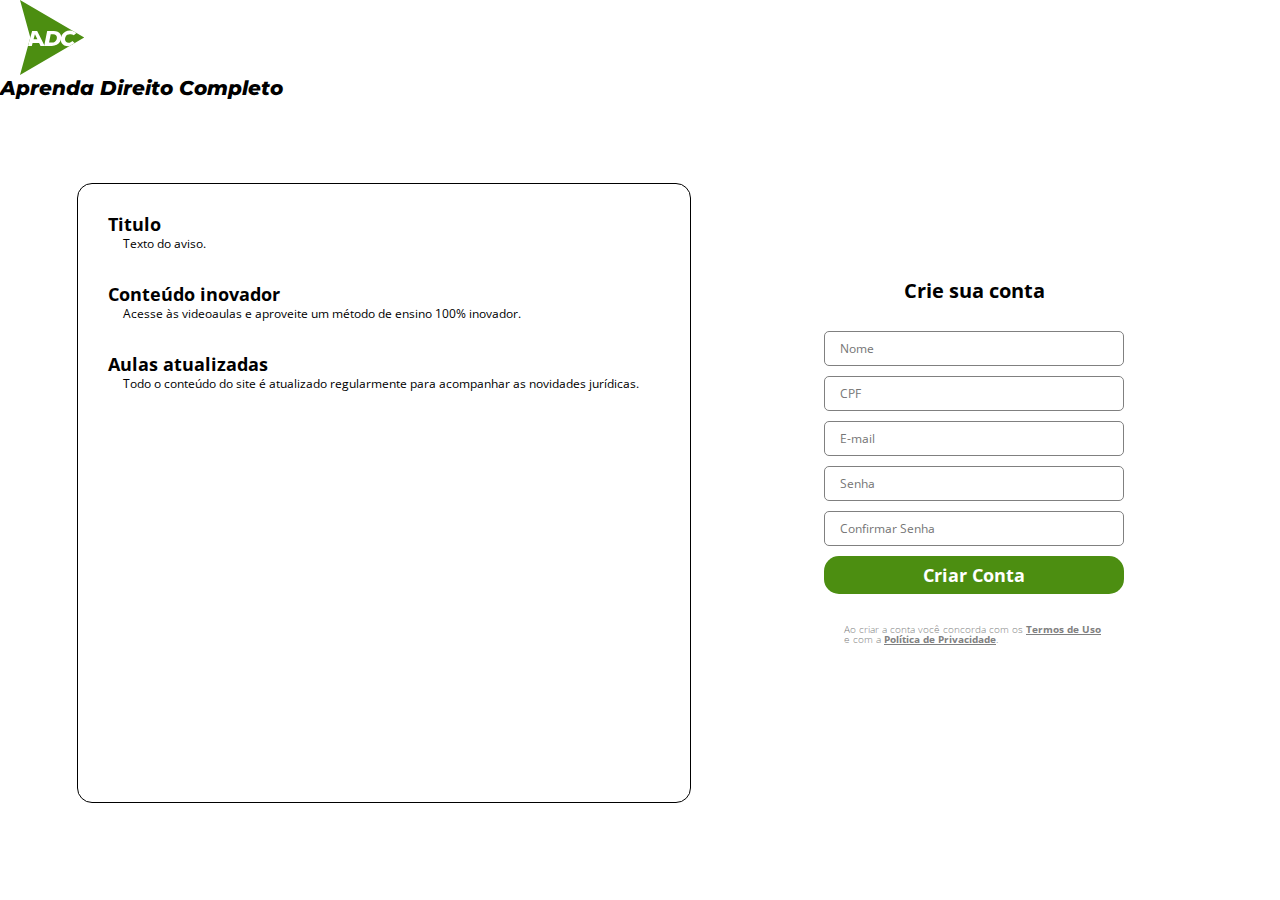
<file: html/cadastro.html>
<!DOCTYPE html>
<html>
    <html lang="pt-br">
    <head>
        <!-- META e VIEWPORT -->
        <meta charset="UTF-8">
        <meta http-equiv="X-UA-Compatible" content="IE=edge">
        <meta name="viewport" content="width=device-width, initial-scale=1.0">

        <!-- CSS -->
        <link rel="stylesheet" href="../styles/login.css">
        <link rel="stylesheet" href="../styles/global.css">
        <link rel="stylesheet" href="../styles/CSSReset_total.css">

        <!-- FONTES -->
        <link rel="preconnect" href="https://fonts.googleapis.com"> <!-- Verificar as fontes -->
        <link rel="preconnect" href="https://fonts.gstatic.com" crossorigin>
        <link href="https://fonts.googleapis.com/css2?family=Montserrat:ital,wght@0,400;1,800&family=Open+Sans:wght@300;400;700&display=swap" rel="stylesheet">
        <title>Aprenda Direito Completo | Login</title>
    </head>
    <body>
        <div id="home" class="content">
            <header>
                <a href="">
                    <img src="../images/logo.svg" alt="ADC Logo"/>
                    <p>Aprenda Direito Completo</p>
                </a>
            </header>

            <div id="container">
                <section class="box_avisos">
                    <div class="avisos">
                        <div class="aviso">
                            <p>Titulo</p>
                            <p>Texto do aviso.</p>
                        </div>

                        <div class="aviso">
                            <p>Conteúdo inovador</p>
                            <p>Acesse às videoaulas e aproveite um método de ensino 100% inovador.</p>
                        </div>

                        <div class="aviso">
                            <p>Aulas atualizadas</p>
                            <p>Todo o conteúdo do site é atualizado regularmente para acompanhar as novidades jurídicas.</p>
                        </div>
                    </div>
                </section>
            </div>

            <main>
                <div class="container">
                    <section>
                        <h2>Crie sua conta</h2>
                        <form action="*" method="">
                            <div class="campos">
                                <label class="sr-only" for="email">Nome</label>
                                <input type="text" name="nome" id="" placeholder="Nome"/>
                                <label class="sr-only" for="cpf">CPF</label>
                                <input type="text" name="cpf" id="" placeholder="CPF"/>
                                <label class="sr-only" for="email">E-mail</label>
                                <input type="text" name="email" id="" placeholder="E-mail"/>
                                <label class="sr-only" for="senha">Senha</label>
                                <input type="password" name="senha" id="" placeholder="Senha"/>
                                <label class="sr-only" for="senha">Confirmar Senha</label>
                                <input type="password" name="confirmar_senha" id="" placeholder="Confirmar Senha"/>
                            </div>
                            <button class="button2">
                                Criar Conta
                            </button>
                        </form>
                    </section>
                    
                    <p class="termos">Ao criar a conta você concorda com os 
                        <a href="*">Termos de Uso</a> 
                        e com a 
                        <a href="*">Política de Privacidade</a>.
                    </p>

                </div>
                    
            </main>
        </div>
    </body>
</html>
</file>
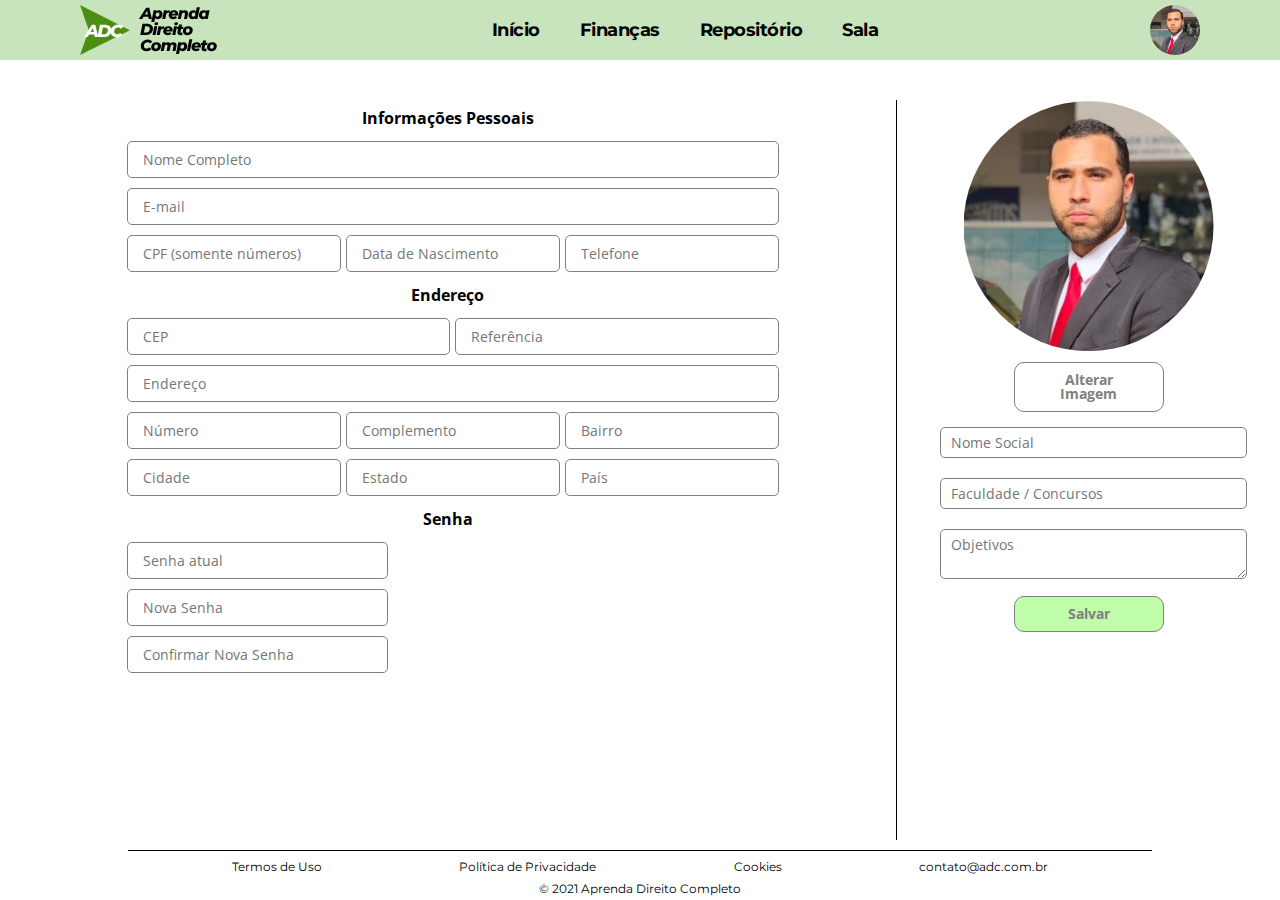
<file: html/dados-pessoais.html>
<!DOCTYPE html>
<html>
    <html lang="pt-br">
    <head>
        <!-- META e VIEWPORT -->
        <meta charset="UTF-8">
        <meta http-equiv="X-UA-Compatible" content="IE=edge">
        <meta name="viewport" content="width=device-width, initial-scale=1.0">

        <!-- CSS -->
        <link rel="stylesheet" href="../styles/dados-pessoais.css">
        <link rel="stylesheet" href="../styles/global.css">
        <link rel="stylesheet" href="../styles/CSSReset_total.css">

        <!-- FONTES -->
        <link rel="preconnect" href="https://fonts.googleapis.com"> <!-- Verificar as fontes -->
        <link rel="preconnect" href="https://fonts.gstatic.com" crossorigin>
        <link href="https://fonts.googleapis.com/css2?family=Montserrat:ital,wght@0,400,700;1,800&family=Open+Sans:wght@300;400;700&display=swap" rel="stylesheet">
        <title>ADC | Informações Pessoais</title>
    </head>

    <!-- CABEÇALHO -->
    <body>
        <div id="home" class="content">
            <header class="cabecalho">
                <div>
                    <a href="">
                        <img src="../images/logo-compacto.svg" alt="ADC">
                    </a>
                </div>
                
                <div class="menu_superior">
                    <a href="">Início</a>
                    <a href="">Finanças</a>
                    <a href="">Repositório</a>
                    <a href="">Sala</a>
                </div>

                <div class="foto_cabecalho">
                    <a href="">
                        <img src="../images/foto_perfil.png" alt="Imagem Usuário">
                    </a>
                </div>
            </header>

            <!-- CONTEÚDO -->
            
            <main>
                <div class="conteudo">
                    <div class="informacoes_pessoais">
                        <p>Informações Pessoais</p>
                        <label class="sr-only" for="Nome Completo">Nome Completo</label>
                        <input type="text" name="nome_completo" placeholder="Nome Completo"/>
                        <label class="sr-only" for="E-mail">E-mail</label>
                        <input type="email" name="email" id="" placeholder="E-mail"/>
                        <div class="box_pessoais">
                            <label class="sr-only" for="cpf">CPF (somente números)</label>
                            <input type="number" name="cpf" id="" placeholder="CPF (somente números)"/>
                            <label class="sr-only" for="data_nascimento">Data de Nascimento</label>
                            <input type="text" name="data_nascimento" id="" placeholder="Data de Nascimento"/>
                            <label class="sr-only" for="telefone">Telefone</label>
                            <input type="tel" name="telefone" id="" placeholder="Telefone"/>
                        </div>
                        
                        <div class="endereco">
                            <p>Endereço</p>
                            <div class="box_endereco">
                                <label class="sr-only" for="cep">CEP</label>
                                <input type="text" name="cep" placeholder="CEP"/>
                                <label class="sr-only" for="referência">Referência</label>
                                <input type="text" name="referencia" placeholder="Referência"/>
                            </div>
                            <div class="box_endereco">
                                <label class="sr-only" for="endereco">Endereço</label>
                                <input type="text" name="endereco" placeholder="Endereço"/>
                            </div>

                            <div class="box_endereco">
                                <label class="sr-only" for="numero_casa">Número</label>
                                <input type="number" name="numero_casa" id="" placeholder="Número"/>
                                <label class="sr-only" for="complemento">Complemento</label>
                                <input type="text" name="complemento" placeholder="Complemento"/>
                                <label class="sr-only" for="bairro">Bairro</label>
                                <input type="text" name="bairro" placeholder="Bairro"/>
                            </div>

                            <div class="box_endereco">
                                <label class="sr-only" for="cidade">Cidade</label>
                                <input type="text" name="cidade" placeholder="Cidade"/>
                                <label class="sr-only" for="estado">Estado</label>
                                <input type="text" name="estado" id="" placeholder="Estado"/>
                                <label class="sr-only" for="pais">País</label>
                                <input type="text" name="pais" placeholder="País"/>
                            </div>
                        </div>
                        
                        <div class="senha">
                            <p>Senha</p>
                            <label class="sr-only" for="senha_atual">Senha Anterior</label>
                            <input type="text" name="senha_atual" placeholder="Senha atual"/>
                            <label class="sr-only" for="nova_senha">Nova Senha</label>
                            <input type="text" name="nova_senha" placeholder="Nova Senha"/>
                            <label class="sr-only" for="confirmar_nova_senha">Confirmar Nova Senha</label>
                            <input type="text" name="confirmar_nova_senha" placeholder="Confirmar Nova Senha">
                        </div>
                    </div>

                </div>
            </main>

            <!-- PERFIL -->
            <div class="perfil"  id="perfil">
                <div class="alinhamento">
                    <img src="../images/foto_perfil.png" alt="Foto Perfil" class="foto_perfil">
                    <div class="container">
                        <div class="form">
                            <button class="outlined">
                                Alterar Imagem
                            </button>
                        </div>
                        <form action="*" method="">
                            <label class="sr-only" for="nome_social">Nome Social</label>
                            <input type="text" name="nome_social" id="" placeholder="Nome Social"/>
                            <label class="sr-only" for="faculdade">Faculdade</label>
                            <input type="text" name="faculdade" id="" placeholder="Faculdade / Concursos"/>
                            <label class="sr-only" for="objetivos">Objetivos</label>
                            <textarea name="objetivo" id="" cols="50" rows="2" placeholder="Objetivos"></textarea>   
                            
                            <button class="outlined">
                                Salvar
                            </button>
                        </form>

                    </div>
                </div>
            </div>

            <!-- RODAPÉ -->

            <footer class="rodape">
                <div class="menu_rodape">
                    <a href="">Termos de Uso</a>
                    <a href="">Política de Privacidade</a>
                    <a href="">Cookies</a>
                    <a href="">contato@adc.com.br</a>
                </div>
                <div class="copyright">
                    © 2021 Aprenda Direito Completo
                </div>
            </footer>
        </div>
    </body>
</html>
</file>
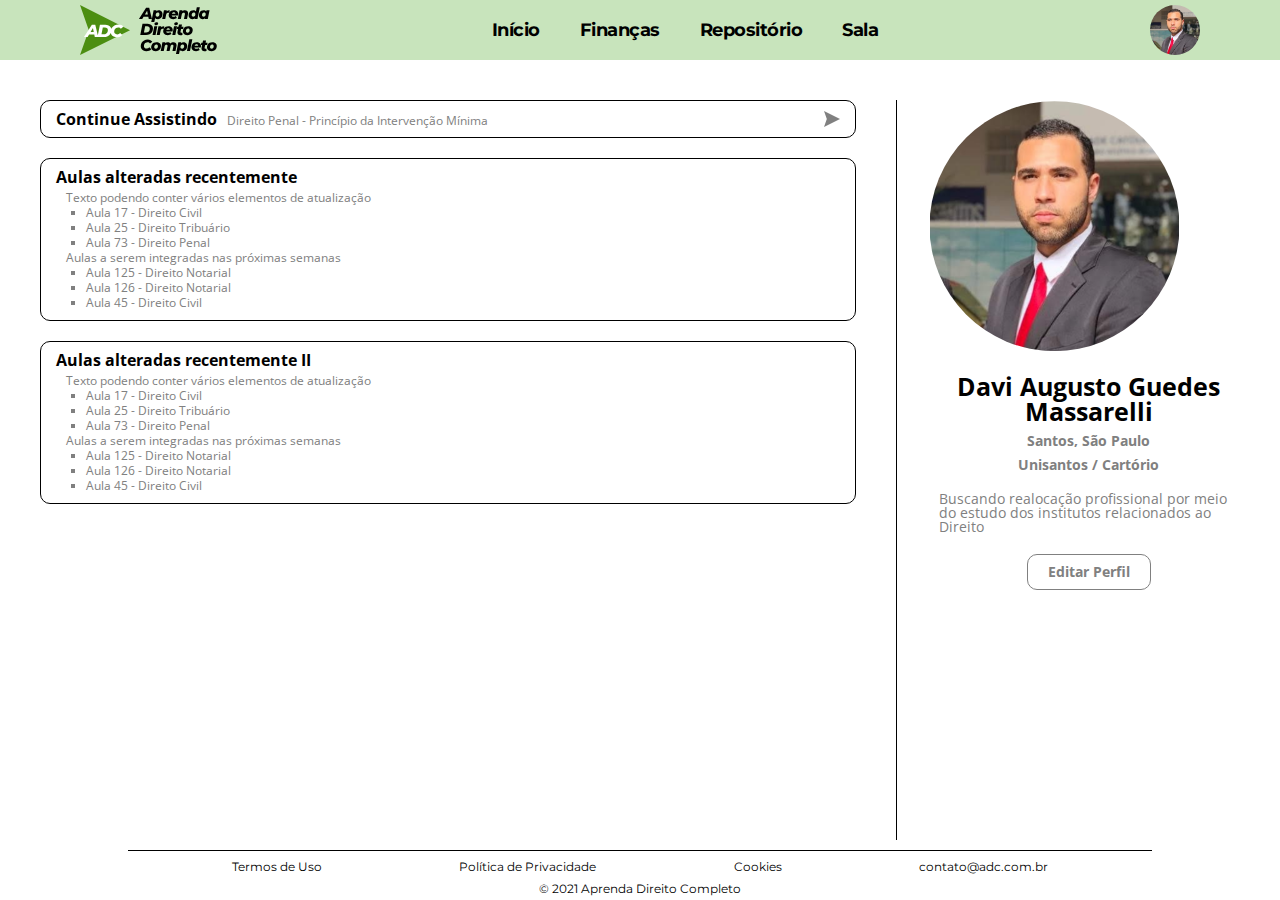
<file: html/home.html>
<!DOCTYPE html>
<html>
    <html lang="pt-br">
    <head>
        <!-- META e VIEWPORT -->
        <meta charset="UTF-8">
        <meta http-equiv="X-UA-Compatible" content="IE=edge">
        <meta name="viewport" content="width=device-width, initial-scale=1.0">

        <!-- CSS -->
        <link rel="stylesheet" href="../styles/home.css">
        <link rel="stylesheet" href="../styles/global.css">
        <link rel="stylesheet" href="../styles/CSSReset_total.css">

        <!-- FONTES -->
        <link rel="preconnect" href="https://fonts.googleapis.com"> <!-- Verificar as fontes -->
        <link rel="preconnect" href="https://fonts.gstatic.com" crossorigin>
        <link href="https://fonts.googleapis.com/css2?family=Montserrat:ital,wght@0,400,700;1,800&family=Open+Sans:wght@300;400;700&display=swap" rel="stylesheet">
        <title>ADC | Home</title>
    </head>

    <!-- CABEÇALHO -->
    <body>
        <div id="home" class="content">
            <header class="cabecalho">
                <div>
                    <a href="">
                        <img src="../images/logo-compacto.svg" alt="ADC">
                    </a>
                </div>
                
                <div class="menu_superior">
                    <a href="">Início</a>
                    <a href="">Finanças</a>
                    <a href="">Repositório</a>
                    <a href="">Sala</a>
                </div>

                <div class="foto_cabecalho">
                    <a href="">
                        <img src="../images/foto_perfil.png" alt="Imagem Usuário">
                    </a>
                </div>
            </header>

            <!-- CONTEÚDO -->
            
            <main>
                <div class="conteudo">
                    <a href="">
                        <div class="box_continue_assistindo">
                            <div class="continue_assistindo">
                                <p>Continue Assistindo</p>
                                <p>Direito Penal - Princípio da Intervenção Mínima</p>
                            </div>
                            <img src="../images/seta_cinza.svg" alt="Seta" class="seta_assistindo">
                        </div>  
                    </a>

                    <div class="box_conteudo">
                        <p>Aulas alteradas recentemente</p>
                        <div class="conteudo_info">
                            <p>
                                Texto podendo conter vários elementos de atualização
                                <ul>
                                    <li>Aula 17 - Direito Civil</li>
                                    <li>Aula 25 - Direito Tribuário</li>
                                    <li>Aula 73 - Direito Penal</li>                                
                                </ul>
                                Aulas a serem integradas nas próximas semanas
                                <ul>
                                    <li>Aula 125 - Direito Notarial</li>
                                    <li>Aula 126 - Direito Notarial</li>
                                    <li>Aula 45 - Direito Civil</li>
                                </ul>
                            </p>
                        </div>
                    </div>

                    <div class="box_conteudo">
                        <p>Aulas alteradas recentemente II</p>
                        <div class="conteudo_info">
                            <p>
                                Texto podendo conter vários elementos de atualização
                                <ul>
                                    <li>Aula 17 - Direito Civil</li>
                                    <li>Aula 25 - Direito Tribuário</li>
                                    <li>Aula 73 - Direito Penal</li>                                
                                </ul>
                                Aulas a serem integradas nas próximas semanas
                                <ul>
                                    <li>Aula 125 - Direito Notarial</li>
                                    <li>Aula 126 - Direito Notarial</li>
                                    <li>Aula 45 - Direito Civil</li>
                                </ul>
                            </p>
                        </div>
                    </div>

                </div>
            </main>

            <!-- PERFIL -->
            <div class="perfil">
                <div class="alinhamento">
                    <img src="../images/foto_perfil.png" alt="Foto Perfil" class="foto_perfil">
                    <div class="perfil_info">
                        <p>Davi Augusto Guedes Massarelli</p>
                        <p>Santos, São Paulo</p>
                        <p>Unisantos / Cartório</p>
                        <p>Buscando realocação profissional por meio do estudo dos institutos relacionados ao Direito</p>
                        <a href="" class="outlined">Editar Perfil</a>
                    </div>
                </div>
            </div>

            <!-- RODAPÉ -->

            <footer class="rodape">
                <div class="menu_rodape">
                    <a href="">Termos de Uso</a>
                    <a href="">Política de Privacidade</a>
                    <a href="">Cookies</a>
                    <a href="">contato@adc.com.br</a>
                </div>
                <div class="copyright">
                    © 2021 Aprenda Direito Completo
                </div>
            </footer>
        </div>
    </body>
</html>
</file>
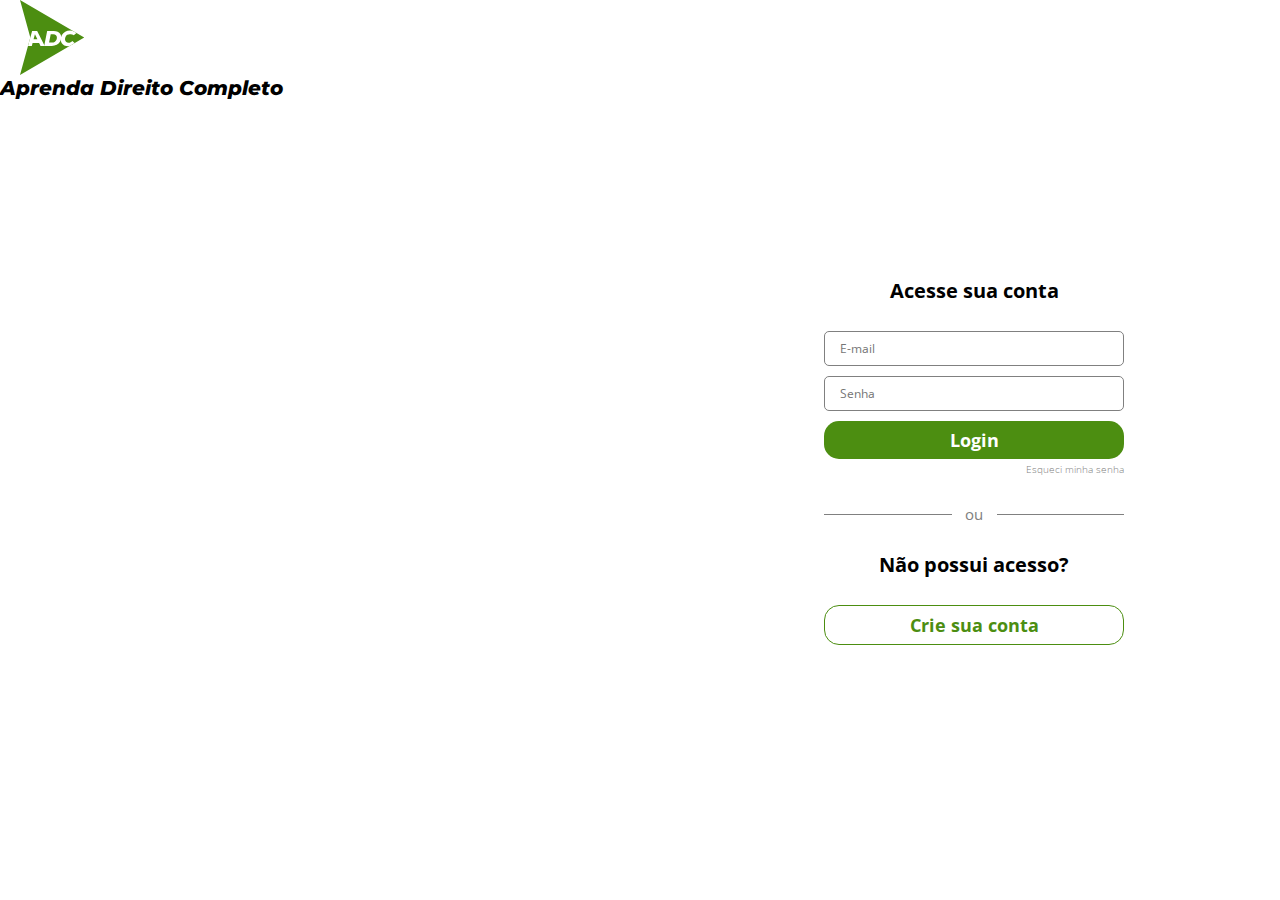
<file: html/login.html>
<!DOCTYPE html>
<html>
    <html lang="pt-br">
    <head>
        <!-- META e VIEWPORT -->
        <meta charset="UTF-8">
        <meta http-equiv="X-UA-Compatible" content="IE=edge">
        <meta name="viewport" content="width=device-width, initial-scale=1.0">

        <!-- CSS -->
        <link rel="stylesheet" href="../styles/login.css">
        <link rel="stylesheet" href="../styles/global.css">
        <link rel="stylesheet" href="../styles/CSSReset_total.css">

        <!-- FONTES -->
        <link rel="preconnect" href="https://fonts.googleapis.com"> <!-- Verificar as fontes -->
        <link rel="preconnect" href="https://fonts.gstatic.com" crossorigin>
        <link href="https://fonts.googleapis.com/css2?family=Montserrat:ital,wght@0,400;1,800&family=Open+Sans:wght@300;400;700&display=swap" rel="stylesheet">
        <title>Aprenda Direito Completo | Login</title>
    </head>
    <body>
        <div id="home" class="content">
            <header>
                <a href="">
                    <img src="../images/logo.svg" alt="ADC Logo"/>
                    <p>Aprenda Direito Completo</p>
                </a>
            </header>

            <div id="bg">
                
            </div>

            <main>
                <div class="container">
                    <section>
                        <h2>Acesse sua conta</h2>
                        <form action="*" method="">
                            <div class="campos">
                                <label class="sr-only" for="email">E-mail</label>
                                <input type="text" name="email" id="" placeholder="E-mail"/>
                                <label class="sr-only" for="senha">Senha</label>
                                <input type="password" name="senha" id="" placeholder="Senha"/>
                            </div>
                            <button class="button2">
                                Login
                            </button>
                        </form>
                        <a href="*" class="entrelinha">
                            Esqueci minha senha
                        </a>
                    </section>

                    <div class="separator">
                        <div></div>
                        <div>ou</div>
                        <div></div>
                    </div>

                    <section>                        
                        <h2>Não possui acesso?</h2>
                        <a href="*" class="outlined">
                            Crie sua conta
                        </a>
                    </section>
                    
                </div>
                    
            </main>
        </div>
    </body>
</html>
</file>
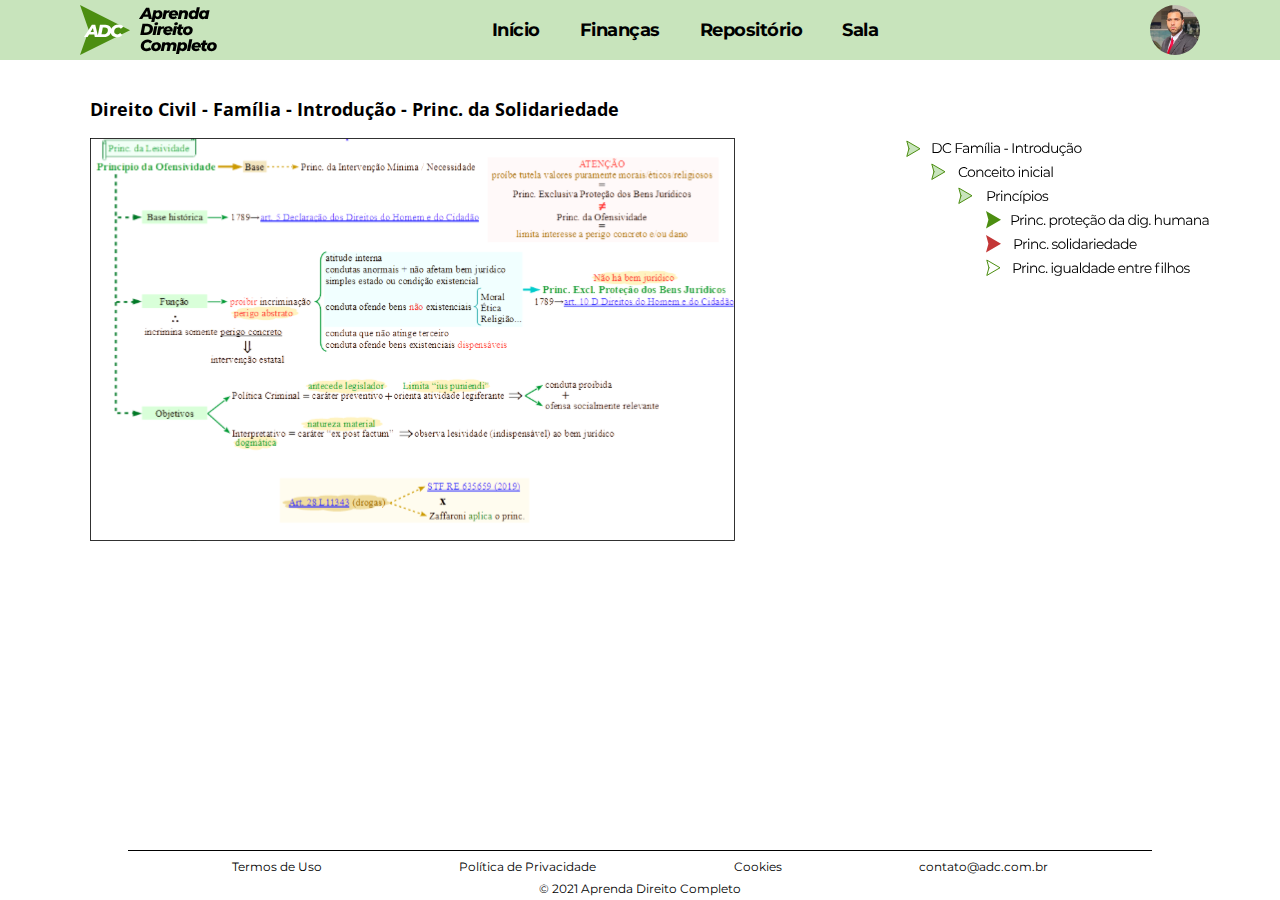
<file: html/sala.html>
<!DOCTYPE html>
<html>
    <html lang="pt-br">
    <head>
        <!-- META e VIEWPORT -->
        <meta charset="UTF-8">
        <meta http-equiv="X-UA-Compatible" content="IE=edge">
        <meta name="viewport" content="width=device-width, initial-scale=1.0">

        <!-- CSS -->
        <link rel="stylesheet" href="../styles/sala.css">
        <link rel="stylesheet" href="../styles/global.css">
        <link rel="stylesheet" href="../styles/CSSReset_total.css">

        <!-- FONTES -->
        <link rel="preconnect" href="https://fonts.googleapis.com"> <!-- Verificar as fontes -->
        <link rel="preconnect" href="https://fonts.gstatic.com" crossorigin>
        <link href="https://fonts.googleapis.com/css2?family=Montserrat:ital,wght@0,400,700;1,800&family=Open+Sans:wght@300;400;700&display=swap" rel="stylesheet">
        <title>ADC | Home</title>
    </head>

    <!-- CABEÇALHO -->
    <body>
        <div id="home" class="content">
            <header class="cabecalho">
                <div>
                    <a href="">
                        <img src="../images/logo-compacto.svg" alt="ADC">
                    </a>
                </div>
                
                <div class="menu_superior">
                    <a href="">Início</a>
                    <a href="">Finanças</a>
                    <a href="">Repositório</a>
                    <a href="">Sala</a>
                </div>

                <div class="foto_cabecalho">
                    <a href="">
                        <img src="../images/foto_perfil.png" alt="Imagem Usuário">
                    </a>
                </div>
            </header>

            <!-- VIDEOAULA -->
            
            <main>
                <div class="conteudo">
                    <p>Direito Civil - Família - Introdução - Princ. da Solidariedade</p>
                    <img src="../images/video_vimeo.svg" alt="">
                </div>
            </main>

            <!-- UTILIDADES -->
            <div class="utilidades">
                <div class="alinhamento">
                    <img src="../images/proximas_aulas.svg" alt="">
                    
                </div>
            </div>

            <!-- RODAPÉ -->

            <footer class="rodape">
                <div class="menu_rodape">
                    <a href="">Termos de Uso</a>
                    <a href="">Política de Privacidade</a>
                    <a href="">Cookies</a>
                    <a href="">contato@adc.com.br</a>
                </div>
                <div class="copyright">
                    © 2021 Aprenda Direito Completo
                </div>
            </footer>
        </div>
    </body>
</html>
</file>
<file: styles/login.css>
/* DISPLAY GRID */

.content{
    display: grid;
    grid-template-columns: 60% 40%;
    grid-template-rows: 12.5rem 1fr;

    grid-template-areas:
    'header header'
    'left right';
}

/* HEADER */

header{
    grid-area: header;
    font-family: 'MontSerrat', Roboto, sans-serif;
    width: 80%;
    margin: auto;
}

.inicio{
    display: flex;
    align-items: center;
    justify-content: flex-start;
}

header a{
    font-family: 'MontSerrat', Roboto, sans-serif;
    font-size: clamp(20px, 2rem, 4vw);
    color: var(--preto);
    font-weight: 800;
    font-style: italic;
    padding: 0 0 0 2rem;
}

/* SETA */

#bg{
    grid-area: left;
/*     background: url('../images/bg.svg') no-repeat top/contain; */     
    background-position-x: top;
/*     margin-left: 5rem;
    margin-right: 5rem;
    margin-bottom: 14rem;/* centralizando o elemento */
    max-height: 100%;
    max-width: 100%;
    padding: 5rem;
}

#bg > svg{
    height: auto;
    width: auto;
    max-width: 100%;
    max-height: 100%;
}

/* LOGIN */

main{
    grid-area: right;
    display: flex;
    align-items: center;
    justify-content: center;
    margin-top: -10rem; /* Definir margem top*/
}

main .container{
    width: min(70%, 30rem);
    margin-left: -10rem;
}

main h2{
    font-family: 'Open Sans', 'Helvetica Neue', sans-serif;
    color: var(--preto);
    font-size: clamp(18px, 2rem, 1.8vw);
    font-weight: bold;
    margin-bottom: 3rem;
    
    display: flex;
    justify-content: center;
}

/* INPUT E BOTOES */

button, .button, input{
    width: 100%;
    margin-bottom: 1rem;
}

.button2{
    margin-bottom: .5rem;
}

input{
    border: 0.15rem solid var(--cinza);
    padding: .8rem 1.5rem;
    outline: none;
}

/* TEXTOS */

.entrelinha{
    display: flex;
    justify-content: flex-end;
    margin-bottom: 4rem;
    font-family: 'Open Sans', 'Helvetica Neue', sans-serif;
    font-size: clamp(10px, 1rem, 1vw);
    color: var(--cinza);
    font-weight: lighter;
}

.termos{
    display: block;
    margin-top: 3rem;
    font-family: 'Open Sans', 'Helvetica Neue', sans-serif;
    font-size: clamp(10px, 1rem, 1vw);
    color: var(--cinza);
    font-weight: lighter;
    padding: 0 2rem;
}

.termos > a{
    text-decoration: underline;
    color: var(--cinza);
    font-weight: bold;
}

/* LINHA OU */
.separator{
    display: flex;
    align-items: center;
    margin: 4rem 0;
}

.separator div:nth-child(2){
    color: var(--cinza);
    font-family: 'Open Sans', 'Helvetica Neue', sans-serif;
    font-size: clamp(12px,  1.5rem, 2vw);
    font-weight: bold;
    font-weight: 400;
    padding: 0 1.35rem;
    line-height: 0;
}

.separator div:nth-child(1),
.separator div:nth-child(3){
    background: var(--cinza);
    width: 100%;
    height: 1px;
}

/* AVISOS */

.box_avisos{
    display: flex;
    align-items: center;
    justify-content: center;
    height: 100%;
    margin-top: -2rem;
}

.avisos{

    border: .15rem solid var(--preto);
    border-radius: 1.5rem;
    height: 80%;
    width: 80%;
    padding: 3rem;
}

.aviso{
    color: var(--preto);
    font-family: 'Open Sans', 'Helvetica Neue', sans-serif;
    font-size: clamp(12px,  1.2rem, 2vw);
    margin-bottom: 3rem;
    line-height: 2rem;

}

.aviso :nth-child(1){
    font-weight: bold;
    font-size: clamp(15px, 1.8rem, 2.5vw);

}

.aviso :nth-child(2){
    padding-left: 1.5rem;
}
</file>
<file: styles/global.css>
/* GERAIS */

*{
    margin: 0;
    padding: 0;
    border: none;
    text-decoration: none;
    box-sizing: border-box;
}

html {
    /* Cores utilizadas */
    --verde-logo: #4C8E11;
    --verde-preto: #1B3305;
    --verde-claro: #C8E4BC;

    --cinza: #808080;

    --vermelho: #C33737;
    
    --branco: #FFFFFF;
    --preto: #000000;

    font-size: 62.5%;  /* 10 pixels */
}

body{
    display: flex;
    height: 100vh;
    background-color: var(--branco);
}

body, input, textarea{
    font-size: clamp(12px,  1.2rem, 2vw);
    font-family: 'Open Sans', 'Helvetica Neue', sans-serif;
}

button{
    font-size: clamp(15px, 1.8rem, 2.5vw);
    font-family: 'Open Sans', 'Helvetica Neue', sans-serif;
    font-weight: bold;
}

.outlined{
    font-size: clamp(15px, 1.8rem, 2.5vw);
    font-family: 'Open Sans', 'Helvetica Neue', sans-serif;
    font-weight: bold;   
}

.content{
    width: 100%;
    margin: 0 auto;
}

.sr-only{
    position: absolute;
    height: 1px;
    width: 1px;
    padding: 0;
    margin: -1px;
    overflow: hidden;
    clip-path: rect(0, 0, 0, 0);
    white-space: nowrap;
    border-width: 0;
}


/* INPUT E BOTOES */

input{
    border-radius: .5rem;
}

button, .button, .outlined{
    border-radius: 1.5rem;

    font-weight: 700;
    line-height: 1;

    display: flex;
    align-items: center;
    justify-content: center;
    padding: 1rem 0;

    background-color: var(--verde-logo);
    color: var(--branco);

    transition: filter .2s;

    cursor: pointer;
}


button:hover, .button:hover{
    filter: brightness(1.2);
}

button.outlined, .button.outlined, .outlined{
    background: var(--branco);
    color: var(--verde-logo);
    border: .1rem solid var(--verde-logo);
}
</file>
<file: styles/dados-pessoais.css>
/* INICIALIZANDO HTML */
html, body{
    min-height: 100%;
}

/* DISPLAY GRID */
.content{
    display: grid;
    grid-template-columns: 70% 30%;
    grid-template-rows: 6rem 1fr 5rem;
    grid-template-areas: 
    'header header'
    'left right'
    'footer footer';
}


/* CABEÇALHO */
header{
    grid-area: header;
    background-color: var(--verde-claro);
}

.cabecalho{
    display: flex;
    align-content: center;
    justify-content: space-between;
    padding: .5rem 8rem;
    position: fixed; /* Verificar se está correta o valor declarado*/
    top: 0;
    right: 0;
    width: 100%;
    height: 6rem;
    z-index: 99;
}

.menu_superior{
    display: flex;
    align-items: center;
}

.menu_superior > a{
    font-family: 'MontSerrat', Roboto, sans-serif;
    font-size: clamp(16px, 1.8rem, 2vw);
    font-weight: bold;
    text-decoration: none;
    color: var(--preto);
    letter-spacing: -.05rem;

    margin: 0 2rem;
}

.foto_cabecalho{
    clip-path: circle();
    max-width: 5rem;
}

.foto_cabecalho > a > img{
    object-fit: scale-down;
    max-width: 5rem;
    min-height: 5rem;
    width: auto;
    height: auto;
}


/* RODAPÉ */
footer{
    grid-area: footer;
}

.rodape{
    display: block;
    height: 5rem;
    border-top: .1rem solid var(--preto);
    margin: 0 10%;

    font-family: 'MontSerrat', Roboto, sans-serif;
    color: var(--preto);
    font-size: clamp(11px, 1.2rem, 1vw);
    position: relative; /* Verificar se posso manter assim sempre */
    bottom: 0;
    width: 80%;
}

.menu_rodape{
    display: flex;
    align-items: center;
    justify-content: space-between;
    margin: 1rem 10%;
    padding: 0 .2rem;
}

.menu_rodape > a{
    text-decoration: none;
    color: var(--preto);

}

.copyright{
    display: flex;
    align-items: center;
    justify-content: center;
}

/* PERFIL */

.perfil{
    grid-area: right;
    display: flex;
    flex-direction: row;
    flex-wrap: wrap;
    align-content: flex-start;
    align-items: flex-start;
    justify-content: center;
    
    border-left: .1rem solid var(--preto);
    margin-top: 4rem;
    margin-bottom: 1rem;
    min-width: 15rem;

    font-family: 'Open Sans', 'Helvetica Neue', sans-serif;
    color: var(--cinza);
    font-size: clamp(12px, 1.4rem, 2vw);
}

.alinhamento{
    display: flex;
    flex: 1; 
    flex-direction: row;
    flex-wrap: wrap;
    align-content: flex-start;
    align-items: flex-start;
    justify-content: center;

    position: sticky; 
    top: 10rem;
    left: 70%;
    max-width: 100%;
}

.foto_perfil{
    clip-path: circle();
    min-width: 15rem;
    max-width: 25rem;
    box-sizing: border-box;
    margin: .1rem;
}

.container{
    width: 100%;
    margin: 0 10%;
}

.form{
    display: flex;
    justify-items: center;
    justify-content: center;
}

form > button.outlined, .form > button.outlined{
    color: var(--cinza);
    border: .1rem solid var(--cinza);
    border-radius: 1rem;
    font-size: clamp(12px, 1.4rem, 2vw);

    margin-top: 1rem;
    padding: 1rem 2rem;
    width: 15rem;

    margin-left: auto;
    margin-right: auto;
}

form > button.outlined{
    background-color: rgb(191, 253, 171);
}

#perfil input, #perfil textarea{
    color: var(--cinza);
    border: .1rem solid var(--cinza);
    border-radius: .5rem;
    font-size: clamp(12px, 1.4rem, 2vw);

    margin-top: 1.5rem;
    padding: .5rem 1rem;
    width: 100%;
}


form{
    display: block;
}


/* CONTEÚDO */
main{
    grid-area: left;
    display: flex;
    align-items: flex-start;
    justify-content: center;
    margin: 4rem 4rem 0 ;
    min-width: 10rem;

    font-family: 'Open Sans', 'Helvetica Neue', sans-serif;
    color: var(--cinza);
    font-size: clamp(12px, 1.4rem, 2vw);
    z-index: 1;
}

.conteudo{
    display: block;
    width: 80%;
}

.conteudo input{
    font-size: clamp(12px, 1.4rem, 2vw);
}

.conteudo p{
    font-size: clamp(14px, 1.6rem, 2vw);
    align-self: center;
    color: var(--preto);
    font-weight: bold;
    margin: 1rem 0;
}

.box_pessoais, .box_endereco{
    display: flex;
    margin-right: -.5rem;
}

.informacoes_pessoais, .endereco, .senha{
    display: flex;
    flex-direction: column;
    font-size: clamp(12px, 1.4rem, 2vw);
}


input{
    border: 0.15rem solid var(--cinza);
    padding: .8rem 1.5rem;
    outline: none;
    width: 100%;
    margin: .5rem 0 .5rem .5rem;
}

textarea{
    margin: .5rem 0 .5rem .5rem;
}

.senha input{
    width: max(40%, 20rem);
}
</file>
<file: styles/home.css>
/* INICIALIZANDO HTML */
html, body{
    min-height: 100%;
}

/* DISPLAY GRID */
.content{
    display: grid;
    grid-template-columns: 70% 30%;
    grid-template-rows: 6rem 1fr 5rem;
    grid-template-areas: 
    'header header'
    'left right'
    'footer footer';
}


/* CABEÇALHO */
header{
    grid-area: header;
    background-color: var(--verde-claro);
}

.cabecalho{
    display: flex;
    align-content: center;
    justify-content: space-between;
    padding: .5rem 8rem;
    position: fixed; /* Verificar se está correta o valor declarado*/
    top: 0;
    right: 0;
    width: 100%;
    height: 6rem;
}

.menu_superior{
    display: flex;
    align-items: center;
}

.menu_superior > a{
    font-family: 'MontSerrat', Roboto, sans-serif;
    font-size: clamp(16px, 1.8rem, 2vw);
    font-weight: bold;
    text-decoration: none;
    color: var(--preto);
    letter-spacing: -.05rem;

    margin: 0 2rem;
}

.foto_cabecalho{
    clip-path: circle();
    max-width: 5rem;
}

.foto_cabecalho > a > img{
    object-fit: scale-down;
    max-width: 5rem;
    min-height: 5rem;
    width: auto;
    height: auto;
}


/* RODAPÉ */
footer{
    grid-area: footer;
}

.rodape{
    display: block;
    height: 5rem;
    border-top: .1rem solid var(--preto);
    margin: 0 10%;

    font-family: 'MontSerrat', Roboto, sans-serif;
    color: var(--preto);
    font-size: clamp(11px, 1.2rem, 1vw);
    position: relative; /* Verificar se posso manter assim sempre */
    bottom: 0;
    width: 80%;
}

.menu_rodape{
    display: flex;
    align-items: center;
    justify-content: space-between;
    margin: 1rem 10%;
    padding: 0 .2rem;
}

.menu_rodape > a{
    text-decoration: none;
    color: var(--preto);

}

.copyright{
    display: flex;
    align-items: center;
    justify-content: center;
}

/* CONTEÚDO */
main{
    grid-area: left;
    display: flex;
    align-items: flex-start;
    justify-content: center;
    margin: 4rem 4rem 0 ;
    min-width: 10rem;

    font-family: 'Open Sans', 'Helvetica Neue', sans-serif;
    color: var(--cinza);
    font-size: clamp(12px, 1.2rem, 2vw);
}

.conteudo{
    display: block;
    width: 100%;
}

.box_conteudo, .box_continue_assistindo{
    border: .1rem solid var(--preto);
    border-radius: 1rem;
    margin-bottom: 2rem;
    padding: 1rem 1.5rem;
}

.box_continue_assistindo{
    display: flex;
    align-items: center;
    justify-content:space-between;
}

.continue_assistindo{
    display: flex;
    align-items: baseline;
    align-content: center;
    color: var(--cinza);
}

.seta_assistindo{
    width: 1.6rem;
}

.continue_assistindo :nth-child(1), .box_conteudo > p {
    font-size: clamp(14px, 1.6rem, 2vw);
    font-weight: bold;
    padding-right: 1rem;
    color: var(--preto);
}

.conteudo_info{
    padding-left: 1rem;
    padding-top: .5rem;
    line-height: 1.5rem;
}

.conteudo_info > ul{
    list-style-position: inside;
    list-style: square;
    padding-left: 2rem;
}

/* PERFIL */

.perfil{
    grid-area: right;
    display: flex;
    flex-direction: row;
    flex-wrap: wrap;
    align-content: flex-start;
    align-items: flex-start;
    justify-content: center;

    /* position: fixed; 
    top: 6rem;
    left: 70%;
    height: 75vh; */
    
    border-left: .1rem solid var(--preto);
    margin-top: 4rem;
    margin-bottom: 1rem;
    min-width: 15rem;

    font-family: 'Open Sans', 'Helvetica Neue', sans-serif;
    color: var(--cinza);
    font-size: clamp(12px, 1.4rem, 2vw);
}

.foto_perfil{
    clip-path: circle();
    min-width: 15rem;
    max-width: 25rem;
    margin: .1rem;
    position: relative;
}



.perfil_info{
    display: flex;
    flex-direction: column;
    align-content: center;
    align-items: center;
    justify-content: center;
    min-width: 15rem;
    max-width: 30rem;
    margin: 1rem;
}

.perfil_info :nth-child(1){
    font-size: clamp(20px, 2.5rem, 2vw);
    font-weight: bold;
    text-align: center;
    color: var(--preto);

    margin-top: 1rem;
}

.perfil_info :nth-child(2), .perfil_info :nth-child(3){
    font-weight: bold;
    text-align: center;

    margin-top: 1rem;
}

.perfil_info :nth-child(4){
    margin-top: 2rem;
}

.perfil_info .outlined{
    color: var(--cinza);
    border: .1rem solid var(--cinza);
    border-radius: 1rem;
    font-size: clamp(12px, 1.4rem, 2vw);

    margin-top: 2rem;
    padding: 1rem 2rem;

}
</file>
<file: styles/sala.css>
/* INICIALIZANDO HTML */
html, body{
    min-height: 100%;
}

/* DISPLAY GRID */
.content{
    display: grid;
    grid-template-columns: 70% 30%;
    grid-template-rows: 6rem 1fr 5rem;
    grid-template-areas: 
    'header header'
    'left right'
    'footer footer';
}


/* CABEÇALHO */
header{
    grid-area: header;
    background-color: var(--verde-claro);
}

.cabecalho{
    display: flex;
    align-content: center;
    justify-content: space-between;
    padding: .5rem 8rem;
    position: fixed; /* Verificar se está correta o valor declarado*/
    top: 0;
    right: 0;
    width: 100%;
    height: 6rem;
    z-index: 99;
}

.menu_superior{
    display: flex;
    align-items: center;
}

.menu_superior > a{
    font-family: 'MontSerrat', Roboto, sans-serif;
    font-size: clamp(16px, 1.8rem, 2vw);
    font-weight: bold;
    text-decoration: none;
    color: var(--preto);
    letter-spacing: -.05rem;

    margin: 0 2rem;
}

.foto_cabecalho{
    clip-path: circle();
    max-width: 5rem;
}

.foto_cabecalho > a > img{
    object-fit: scale-down;
    max-width: 5rem;
    min-height: 5rem;
    width: auto;
    height: auto;
}


/* RODAPÉ */
footer{
    grid-area: footer;
}

.rodape{
    display: block;
    height: 5rem;
    border-top: .1rem solid var(--preto);
    margin: 0 10%;

    font-family: 'MontSerrat', Roboto, sans-serif;
    color: var(--preto);
    font-size: clamp(11px, 1.2rem, 1vw);
    position: relative; /* Verificar se posso manter assim sempre */
    bottom: 0;
    width: 80%;
}

.menu_rodape{
    display: flex;
    align-items: center;
    justify-content: space-between;
    margin: 1rem 10%;
    padding: 0 .2rem;
}

.menu_rodape > a{
    text-decoration: none;
    color: var(--preto);

}

.copyright{
    display: flex;
    align-items: center;
    justify-content: center;
}

/* CONTEÚDO */
main{
    grid-area: left;
    display: block;

    margin: 4rem 10% 1rem ;
    min-width: 10rem;

    z-index: 1;
}

.conteudo{
    font-family: 'Open Sans', 'Helvetica Neue', sans-serif;
    color: var(--preto);
    font-size: clamp(16px, 1.8rem, 2vw);
    font-weight: bold;
}

.conteudo > p{
    margin-bottom: 2rem;
    align-self: flex-start;
}

.conteudo > img{
    width: 90%;

}

/* UTILIDADES */
.utilidades{
    grid-area: right;
    margin-top: 8rem;

    font-family: 'Open Sans', 'Helvetica Neue', sans-serif;
    color: var(--cinza);
    font-size: clamp(12px, 1.4rem, 2vw);
}

.alinhamento{
    padding: 0 1rem;
}
</file>
<file: styles/CSSReset_total.css>
/* RESET CSS */
body, div, span, applet, object, iframe,
h1, h2, h3, h4, h5, h6, p, blockquote, pre,
a, abbr, acronym, address, big, cite, code,
del, dfn, em, img, ins, kbd, q, s, samp,
small, strike, b, sub, sup, tt, var,
b, u, i, center,
dl, dt, dd, ol, ul, li,
fieldset, form, label, legend,
table, caption, tbody, tfoot, thead, tr, th, td,
article, aside, canvas, details, embed,
figure, figcaption, footer, header, hgroup,
menu, nav, output, ruby, section, summary,
time, mark, audio, video {
	margin: 0;
	padding: 0;
	border: none;
	font: inherit;
	vertical-align: baseline;
	text-decoration: none;
	box-sizing: border-box;
}
/* HTML5 display-role reset para outros browsers */
article, aside, details, figcaption, figure,
footer, header, hgroup, menu, nav, section {
	display: block;
}
body {
	line-height: 1;
}
ol, ul {
	list-style: none;
}
blockquote, q {
	quotes: none;
}
blockquote:before, blockquote:after,
q:before, q:after {
	content: '';
	content: none;
}
table {
	border-collapse: collapse;
	border-spacing: 0;
}
/* FIM RESET CSS */
</file>
